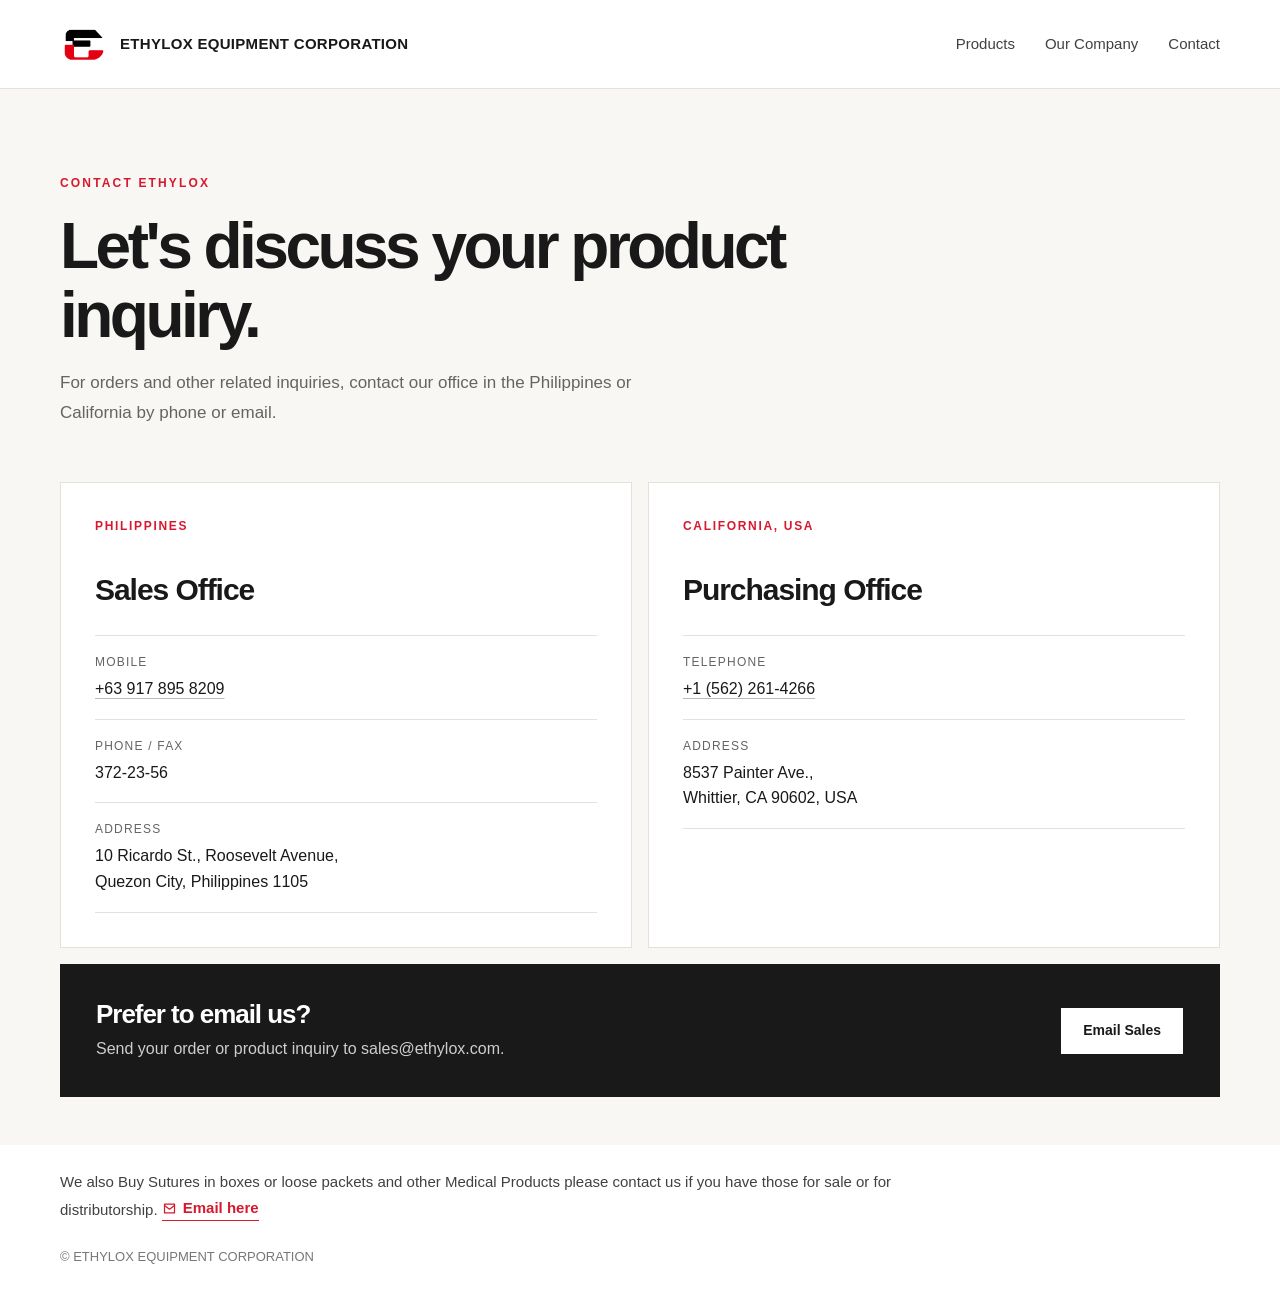
<file: contact.html>
<head>
  <meta charset="UTF-8">
  <meta name="viewport" content="width=device-width, initial-scale=1.0">

  <title>Contact ETHYLOX Equipment Corporation | Medical Supplies Inquiries</title>
  <meta
    name="description"
    content="Contact ETHYLOX Equipment Corporation for surgical sutures, medical equipment, orders, product availability, and sales inquiries."
  >

  <link rel="icon" type="image/png" href="assets/ethylox-logo.png">
  <link rel="canonical" href="https://example.com/contact.html">

  <meta name="robots" content="index, follow">
  <meta name="theme-color" content="#ffffff">

  <!-- Open Graph / Social Sharing -->
  <meta property="og:title" content="Contact ETHYLOX Equipment Corporation">
  <meta property="og:description" content="Contact ETHYLOX for surgical sutures, medical equipment, product inquiries, orders, and availability.">
  <meta property="og:image" content="https://example.com/assets/og-image.png">
  <meta property="og:image:width" content="1200">
  <meta property="og:image:height" content="630">
  <meta property="og:type" content="website">
  <meta property="og:url" content="https://example.com/contact.html">
  <meta property="og:site_name" content="ETHYLOX Equipment Corporation">

  <meta name="twitter:card" content="summary_large_image">
  <meta name="twitter:title" content="Contact ETHYLOX Equipment Corporation">
  <meta name="twitter:description" content="Contact ETHYLOX for medical supplies, orders, product inquiries, and availability.">
  <meta name="twitter:image" content="https://example.com/assets/og-image.png">

  <link rel="preconnect" href="https://script.google.com">
  <link rel="preconnect" href="https://script.googleusercontent.com">

  <script type="application/ld+json">
  {
    "@context": "https://schema.org",
    "@type": "ContactPage",
    "name": "Contact ETHYLOX Equipment Corporation",
    "url": "https://example.com/contact.html",
    "about": {
      "@type": "Organization",
      "name": "ETHYLOX Equipment Corporation",
      "email": "sales@ethylox.com",
      "telephone": "+63-917-895-8209"
    }
  }
  </script>

  <link rel="stylesheet" href="styles.css">
  <script src="config.js" defer></script>
  <script src="site.js" defer></script>
</head>

<body data-page="contact">
  <header class="site-header">
    <div class="container header-inner">
      <!-- Logo (Left) -->
      <a class="brand" href="index.html" aria-label="Ethylox home">
        <img data-image="brand.logo" alt="">
        <span data-text="brand.name"></span>
      </a>

      <!-- Right Side Group (Nav + Email) -->
      <div class="header-right-group">
        
        <!-- Desktop Navigation -->
        <nav class="nav desktop-nav" aria-label="Main navigation">
          <a href="index.html#products" data-text="navigation.products"></a>
          <a href="index.html#overview" data-text="navigation.company"></a>
          <a href="contact.html" data-text="navigation.contact"></a>
        </nav>

        <!-- Mobile Menu Toggle -->
        <button class="mobile-menu-toggle" aria-label="Toggle menu">
          <span class="hamburger-line"></span>
          <span class="hamburger-line"></span>
          <span class="hamburger-line"></span>
        </button>
      </div>
    </div>

    <!-- Mobile Dropdown Menu -->
    <div class="mobile-nav-dropdown">
      <nav class="mobile-nav">
        <a href="index.html#products">Products</a>
        <a href="index.html#overview">Our Company</a>
        <a href="contact.html">Contact</a>
        <a class="mobile-email-btn" href="contact.html">
          <svg viewBox="0 0 24 24" fill="none" stroke="currentColor" stroke-width="2" width="20" height="20"><path d="M4 4h16c1.1 0 2 .9 2 2v12c0 1.1-.9 2-2 2H4c-1.1 0-2-.9-2-2V6c0-1.1.9-2 2-2z"></path><polyline points="22,6 12,13 2,6"></polyline></svg>
          <span>Email Us</span>
        </a>
      </nav>
    </div>
  </header>

  <main class="contact-main">
    <div class="container">
      <p class="eyebrow" data-text="contact.eyebrow"></p>
      <h1 data-text="contact.heading"></h1>
      <p class="contact-intro" data-text="contact.intro"></p>

      <div class="contact-grid">
        <section class="contact-card"
                 aria-labelledby="ph-heading"
                 data-office="ph">
          <p class="card-label" data-text="contact.offices.ph.label"></p>
          <h2 id="ph-heading"
              data-text="contact.offices.ph.heading"></h2>
          <div class="office-details"></div>
        </section>

        <section class="contact-card"
                 aria-labelledby="us-heading"
                 data-office="us">
          <p class="card-label" data-text="contact.offices.us.label"></p>
          <h2 id="us-heading"
              data-text="contact.offices.us.heading"></h2>
          <div class="office-details"></div>
        </section>
      </div>

      <section class="email-panel" aria-labelledby="email-heading">
        <div>
          <h2 id="email-heading"
              data-text="contact.emailPanel.heading"></h2>
          <p data-text="contact.emailPanel.description"></p>
        </div>

        <a class="button"
           data-email-link
           data-text="contact.emailPanel.button"></a>
      </section>
    </div>
  </main>

  <footer>
    <div class="container">
      <p class="footer-buyback">
        <span data-text="home.buyback.text"></span>
        <a class="footer-email-link" data-email-link data-email-subject="home.buyback.emailSubject">
          <svg viewBox="0 0 24 24" aria-hidden="true">
            <path d="M4 5h16v14H4z"></path>
            <path d="m4 7 8 6 8-6"></path>
          </svg>
          <span data-text="home.buyback.linkText"></span>
        </a>
      </p>
      © <span data-text="brand.fullName"></span>
    </div>
  </footer>

    <!-- Page Loading Overlay -->
    <div id="page-loader" class="page-loader">
      <img src="assets/ethylox-logo.png" alt="Ethylox Loading" class="loader-logo">
    </div>

</body>
</html>
</file>
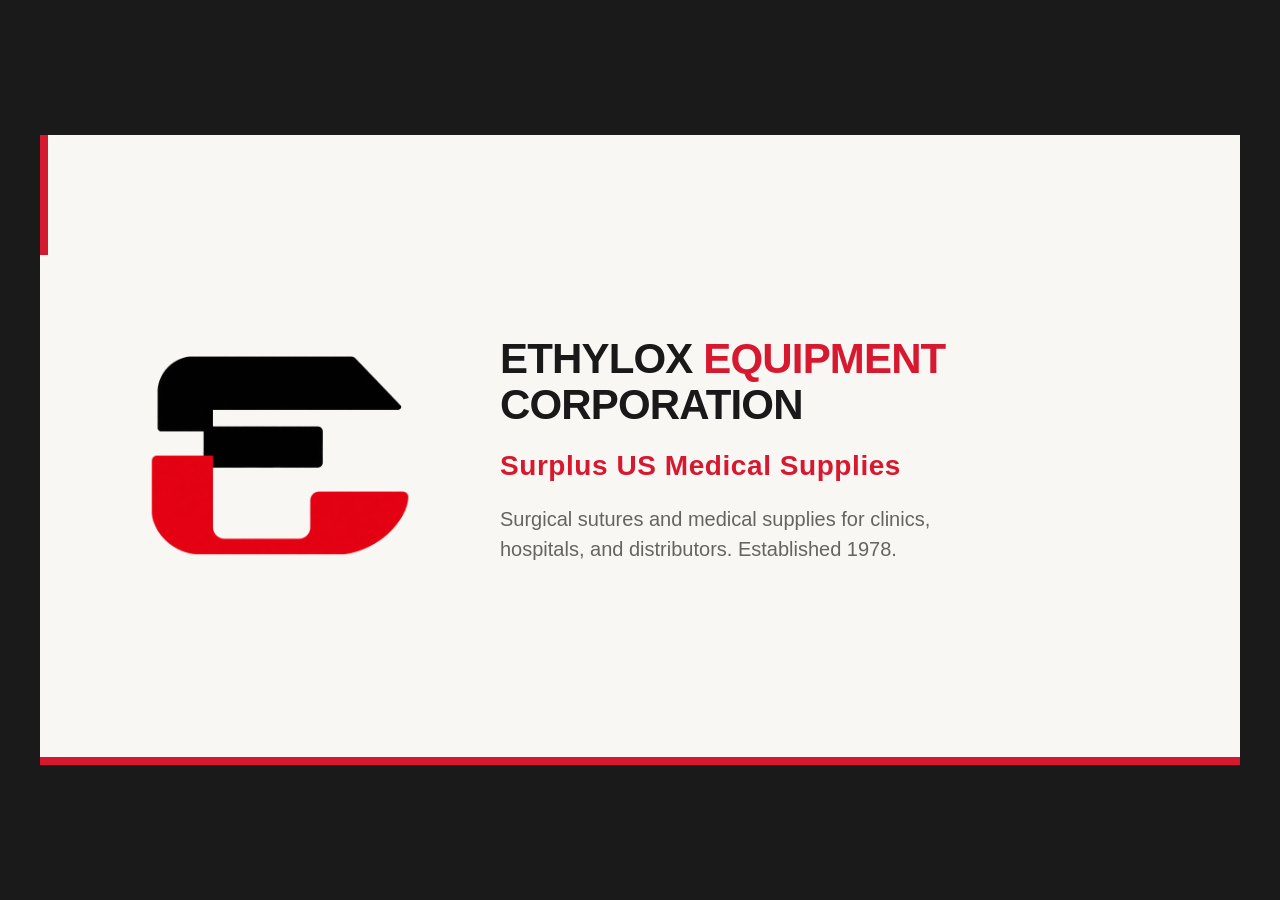
<file: og-image.html>
<!DOCTYPE html>
<html lang="en">
<head>
  <meta charset="UTF-8">
  <meta name="viewport" content="width=device-width, initial-scale=1.0">
  <title>OG Image</title>
  <style>
    * { margin: 0; padding: 0; box-sizing: border-box; }
    body {
      display: flex;
      justify-content: center;
      align-items: center;
      min-height: 100vh;
      background: #1a1a1a;
      font-family: Arial, Helvetica, sans-serif;
    }
    .og-card {
      width: 1200px;
      height: 630px;
      background: #f8f7f4;
      display: flex;
      align-items: center;
      padding: 60px 80px;
      gap: 60px;
      position: relative;
    }
    .og-logo {
      flex-shrink: 0;
      width: 320px;
      height: 320px;
      display: flex;
      align-items: center;
      justify-content: center;
    }
    .og-logo img {
      width: 100%;
      height: 100%;
      object-fit: contain;
    }
    .og-text {
      flex: 1;
      display: flex;
      flex-direction: column;
      justify-content: center;
      gap: 20px;
    }
    .og-brand {
      font-size: 42px;
      font-weight: 900;
      color: #191919;
      letter-spacing: -0.02em;
      line-height: 1.1;
    }
    .og-brand span { color: #d7192f; }
    .og-tagline {
      font-size: 28px;
      font-weight: 700;
      color: #d7192f;
      letter-spacing: 0.02em;
      line-height: 1.3;
    }
    .og-description {
      font-size: 20px;
      color: #666461;
      line-height: 1.5;
      max-width: 500px;
    }
    .og-card::before {
      content: "";
      position: absolute;
      bottom: 0;
      left: 0;
      width: 100%;
      height: 8px;
      background: #d7192f;
    }
    .og-card::after {
      content: "";
      position: absolute;
      top: 0;
      left: 0;
      width: 8px;
      height: 120px;
      background: #d7192f;
    }
  </style>
</head>
<body>
  <div class="og-card">
    <div class="og-logo">
      <img src="assets/ethylox-logo.png" alt="Ethylox Logo">
    </div>
    <div class="og-text">
      <div class="og-brand">ETHYLOX <span>EQUIPMENT</span> CORPORATION</div>
      <div class="og-tagline">Surplus US Medical Supplies</div>
      <div class="og-description">Surgical sutures and medical supplies for clinics, hospitals, and distributors. Established 1978.</div>
    </div>
  </div>
</body>
</html>
</file>
<file: styles.css>
:root {
  --ink: #191919;
  --muted: #666461;
  --red: #d7192f;
  --paper: #f8f7f4;
  --white: #fff;
  --line: #e4e1dc;
}

* { box-sizing: border-box; }

html {
  scroll-behavior: smooth;
}

section[id] {
  scroll-margin-top: 100px; 
}

@media (max-width: 760px) {
  section[id] {
    scroll-margin-top: 80px;
  }
}

body {
  margin: 0;
  color: var(--ink);
  background: var(--paper);
  font-family: Arial, Helvetica, sans-serif;
  line-height: 1.5;
}

a { color: inherit; text-decoration: none; }
h1, h2, h3, p { margin-top: 0; }

.container {
  width: min(1160px, calc(100% - 40px));
  margin-inline: auto;
}

.site-header {
  position: sticky;
  top: 0;
  z-index: 1000;
  background: var(--white);
  border-bottom: 1px solid var(--line);
}

.header-inner {
  min-height: 82px;
  display: flex;
  align-items: center;
  justify-content: space-between;
  gap: 24px;
  padding-top: 20px;
  padding-bottom: 20px;
  position: relative;
}

.brand {
  display: flex;
  align-items: center;
  gap: 12px;
  font-size: 15px;
  font-weight: 700;
  letter-spacing: .02em;
  text-decoration: none;
  color: var(--ink);
}

.brand img {
  width: 48px;
  height: 48px;
  object-fit: contain;
}

.header-right-group {
  display: flex;
  align-items: center;
  gap: 32px;
}

.desktop-nav {
  display: flex;
  gap: 30px;
  color: #414141;
  font-size: 14px;
}

.desktop-nav a {
  position: relative;
  display: inline-block;
  padding-block: 8px;
  text-decoration: none;
  color: inherit;
  font-weight: 500;
  font-size: 15px;
  transition: color 220ms ease, transform 180ms ease;
}

.desktop-nav a::after {
  content: "";
  position: absolute;
  right: 0;
  bottom: 3px;
  left: 0;
  height: 2px;
  background: var(--red);
  transform: scaleX(0);
  transform-origin: left;
  transition: transform 260ms cubic-bezier(.22, 1, .36, 1);
}

.desktop-nav a:hover,
.desktop-nav a:focus-visible {
  color: var(--red);
}

.desktop-nav a:hover::after,
.desktop-nav a:focus-visible::after {
  transform: scaleX(1);
}

.desktop-nav a:active {
  transform: scale(0.95);
  opacity: 0.85;
}

.mobile-menu-toggle {
  display: none;
  flex-direction: column;
  justify-content: center;
  align-items: center;
  width: 44px;
  height: 44px;
  background: none;
  border: none;
  cursor: pointer;
  gap: 6px;
  z-index: 1001;
}

.hamburger-line {
  display: block;
  width: 24px;
  height: 2px;
  background-color: var(--ink);
  transition: all 0.3s cubic-bezier(.22, 1, .36, 1);
}

.mobile-menu-toggle.open .hamburger-line:nth-child(1) { transform: translateY(8px) rotate(45deg); }
.mobile-menu-toggle.open .hamburger-line:nth-child(2) { opacity: 0; transform: scaleX(0); }
.mobile-menu-toggle.open .hamburger-line:nth-child(3) { transform: translateY(-8px) rotate(-45deg); }

.mobile-nav-dropdown {
  position: absolute;
  top: 100%;
  left: 0;
  width: 100%;
  background-color: var(--white);
  box-shadow: 0 10px 30px rgba(0, 0, 0, 0.08);
  border-top: 1px solid var(--line);
  transform: translateY(-10px);
  opacity: 0;
  visibility: hidden;
  transition: all 0.4s cubic-bezier(.22, 1, .36, 1);
  z-index: 999;
}

.mobile-nav-dropdown.active {
  transform: translateY(0);
  opacity: 1;
  visibility: visible;
}

.mobile-nav {
  display: flex;
  flex-direction: column;
  padding: 24px;
  gap: 8px;
}

.mobile-nav a:not(.mobile-email-btn) {
  display: block;
  padding: 16px 20px;
  color: var(--ink);
  text-decoration: none;
  font-weight: 500;
  font-size: 18px;
  border-left: 4px solid transparent;
  transition: all 0.3s ease;
}

.mobile-nav a:not(.mobile-email-btn):hover {
  border-left-color: var(--red);
  background-color: rgba(0, 0, 0, 0.02);
  padding-left: 24px;
}

.mobile-email-btn {
  display: flex;
  align-items: center;
  justify-content: center;
  gap: 12px;
  margin-top: 16px;
  padding: 16px;
  background-color: var(--red);
  color: var(--white);
  text-decoration: none;
  font-weight: 600;
  font-size: 16px;
  border-radius: 12px;
  transition: transform 0.3s ease;
}

.mobile-email-btn svg {
  width: 24px;
  height: 24px;
  flex-shrink: 0;
}

.mobile-email-btn:hover { transform: translateY(-2px); }

footer {
  padding: 24px 0;
  color: #777;
  background: var(--white);
  font-size: 13px;
}

.footer-buyback {
  max-width: 840px;
  margin: 0 0 24px;
  color: #414141;
  font-size: 15px;
  line-height: 1.7;
}

.footer-buyback a {
  color: var(--red);
  text-decoration: none;
}

.footer-email-link {
  display: inline-flex;
  align-items: center;
  gap: 6px;
  white-space: nowrap;
  font-weight: 700;
  border-bottom: 1px solid currentColor;
}

.footer-email-link svg {
  width: 15px;
  height: 15px;
  flex: 0 0 auto;
  fill: none;
  stroke: currentColor;
  stroke-width: 2;
  stroke-linecap: round;
  stroke-linejoin: round;
  transform: translateY(1px);
}

.eyebrow {
  margin: 0 0 20px;
  color: var(--red);
  font-size: 12px;
  font-weight: 700;
  letter-spacing: .18em;
  text-transform: uppercase;
}

h2 {
  margin-bottom: 14px;
  font-size: clamp(30px, 3vw, 44px);
  line-height: 1.15;
  letter-spacing: -.04em;
}

.button {
  min-height: 48px;
  padding: 12px 22px;
  display: inline-flex;
  align-items: center;
  justify-content: center;
  border: 1px solid var(--ink);
  font-size: 14px;
  font-weight: 700;
  text-align: center;
  transition: background .2s, color .2s;
}

.button-dark {
  color: var(--white);
  background: var(--ink);
}

.button-dark:hover {
  background: var(--red);
  border-color: var(--red);
}

.button-light:hover {
  color: var(--white);
  background: var(--ink);
}

.hero {
  padding: 96px 0 104px;
  overflow: hidden;
}

.hero-grid {
  display: grid;
  grid-template-columns: 1.05fr .95fr;
  align-items: center;
  gap: 64px;
}

.hero h1 {
  max-width: 680px;
  margin-bottom: 24px;
  font-size: clamp(42px, 5vw, 72px);
  line-height: 1.06;
  letter-spacing: -.055em;
}

.hero-copy {
  max-width: 540px;
  margin-bottom: 32px;
  color: var(--muted);
  font-size: 17px;
  line-height: 1.75;
}

.actions {
  display: flex;
  flex-wrap: wrap;
  gap: 12px;
}

.hero-facts {
  display: flex;
  gap: clamp(24px, 4vw, 46px);
  max-width: 540px;
  margin-top: 38px;
  padding-top: 20px;
  border-top: 1px solid var(--line);
}

.hero-fact {
  display: flex;
  flex-direction: column;
  gap: 3px;
}

.hero-fact strong {
  font-size: 16px;
  line-height: 1.3;
  letter-spacing: -.02em;
}

.hero-fact span {
  color: var(--muted);
  font-size: 11px;
  line-height: 1.5;
  letter-spacing: .08em;
  text-transform: uppercase;
}

.hero-art {
  min-height: 450px;
  display: grid;
  place-items: center;
  position: relative;
  background: #f1f0ed;
  border-radius: 4px;
}

.hero-art::before {
  content: "";
  width: 72%;
  aspect-ratio: 1;
  position: absolute;
  border: 1px solid #dedbd5;
  border-radius: 50%;
}

.hero-art::after {
  content: "";
  position: absolute;
  top: 26px;
  left: 26px;
  width: 48px;
  height: 2px;
  background: var(--red);
  opacity: .72;
}

.hero-logo-stage {
  width: min(64%, 330px);
  position: relative;
  animation: logo-arrive .85s cubic-bezier(.22, 1, .36, 1) both;
}

.hero-logo-stage img {
  display: block;
  width: 100%;
  height: auto;
  filter: drop-shadow(0 22px 24px rgba(0, 0, 0, .09));
  animation: float 6s ease-in-out 1s infinite;
}

.hero-art-label {
  position: absolute;
  left: 50%;
  bottom: 8px;
  width: calc(100% - 32px);
  transform: translateX(-50%);
  color: #77716b;
  font-size: 11px;
  letter-spacing: .13em;
  text-transform: uppercase;
  text-align: center;
}

@keyframes logo-arrive {
  from { opacity: 0; transform: translateX(52px) scale(.84); }
  to { opacity: 1; transform: translateX(0) scale(1); }
}

@keyframes float {
  0%, 100% { transform: translateY(0); }
  50% { transform: translateY(-12px); }
}

.home-main > section:not(.hero) {
  padding: 80px 0;
}

.section-heading {
  max-width: 650px;
  margin-bottom: 34px;
}

.overview p {
  color: var(--muted);
  line-height: 1.75;
}

.products .section-heading > p:last-child {
  color: var(--red);
  font-size: 12px;
  font-weight: 700;
  letter-spacing: .18em;
  text-transform: uppercase;
  line-height: 1.5;
  margin-bottom: 34px;
}

.products .section-heading h2 {
  font-size: clamp(38px, 5vw, 60px);
  line-height: 1.08;
  letter-spacing: -.045em;
}

.products {
  background: var(--white);
}

.product-grid {
  display: grid;
  grid-template-columns: repeat(4, minmax(0, 1fr));
  gap: 24px;
}

.product-card {
  grid-column: auto;    
  min-width: 0;
  min-height: 225px;
  padding: 28px 26px 34px;
  display: flex;
  flex-direction: column;
  align-items: flex-start;
  border: 1px solid var(--line);
  border-radius: 6px;
  background: var(--white);
  cursor: default;
  position: relative;
  overflow: hidden;
  background-color: var(--card-bg, #fff);
  background-image: linear-gradient(
    90deg,
    color-mix(in srgb, var(--card-accent) 18%, transparent),
    color-mix(in srgb, var(--card-accent) 10%, transparent)
  );
  background-repeat: no-repeat;
  background-size: 0% 100%;
  transition: background-size .6s ease, border-color .2s ease, transform .2s ease, box-shadow 240ms ease;
}

@media (hover: hover) and (pointer: fine) and (min-width: 761px) {

  .motion-ready .product-grid > a.product-card {
    transition:
      opacity 620ms cubic-bezier(.22, 1, .36, 1) var(--reveal-delay, 0ms),
      translate 620ms cubic-bezier(.22, 1, .36, 1) var(--reveal-delay, 0ms),
      background-size .55s cubic-bezier(.22, 1, .36, 1) 0s,
      border-color .3s ease 0s,
      transform .3s ease 0s,
      box-shadow .3s ease 0s;
  }

  a.product-card {
    background-image: linear-gradient(
      90deg,
      var(--card-accent),
      color-mix(in srgb, var(--card-accent) 82%, #000)
    );
    transition:
      background-size .55s cubic-bezier(.22, 1, .36, 1),
      border-color .3s ease,
      transform .3s ease,
      box-shadow .3s ease;
  }

  a.product-card .product-card-art {
    mix-blend-mode: normal;
    border-radius: 3px;
    box-shadow: 0 4px 14px rgba(0, 0, 0, .12);
    transition: box-shadow .3s ease, transform .4s cubic-bezier(.22, 1, .36, 1);
  }

  a.product-card:hover .product-card-art,
  a.product-card:focus-visible .product-card-art {
    box-shadow: 0 8px 22px rgba(0, 0, 0, .3);
    transform: translateY(-2px) scale(1.03);
  }

  a.product-card h3,
  a.product-card small,
  a.product-card::before {
    transition: color .3s ease, background-color .3s ease, width 240ms cubic-bezier(.22, 1, .36, 1);
  }

  a.product-card:hover,
  a.product-card:focus-visible {
    background-size: 100% 100%;
    border-color: var(--card-accent);
    box-shadow: 0 18px 34px color-mix(in srgb, var(--card-accent) 35%, transparent);
  }

  a.product-card:hover h3,
  a.product-card:focus-visible h3 {
    color: #fff;
  }

  a.product-card:hover small,
  a.product-card:focus-visible small {
    color: rgba(255, 255, 255, .85);
  }

  a.product-card:hover::before,
  a.product-card:focus-visible::before {
    background: #fff;
  }
}

@media (hover: none) {
  .product-card {
    background-size: 100% 100%;
  }
}

.product-card::before {
  content: "";
  width: 38px;
  height: 6px;
  margin-bottom: 58px;
  border-radius: 2px;
  background: var(--card-accent);
  transition: width 240ms cubic-bezier(.22, 1, .36, 1);
}

.product-card:hover {
  transform: translateY(-8px);
  border-color: #d8d2cc;
  box-shadow: 0 18px 30px rgba(25, 25, 25, .11);
}

.product-card:hover::before {
  width: 58px;
}

.product-card h3 {
  margin: auto 0 14px 0;
  font-size: clamp(19px, 1.7vw, 25px);
  line-height: 1.25;
  letter-spacing: -.035em;
  position: relative;
  z-index: 1;
}

.product-card small {
  color: var(--card-accent);
  font-size: 11px;
  font-weight: 700;
  letter-spacing: .08em;
  text-transform: uppercase;
  position: relative;
  z-index: 1;
}

.product-card-art {
  position: absolute;
  top: 16px;
  right: 16px;
  width: 35%;
  max-width: 100px;
  height: auto;
  z-index: 0;
  pointer-events: none;
  user-select: none;
  mix-blend-mode: multiply;
}

.stock-preview {
  background: var(--paper);
  padding-top: 72px;
}

.stock-preview-heading {
  max-width: 760px;
  margin-bottom: 34px;
}

.stock-preview-heading h2 {
  margin-bottom: 14px;
}

.stock-preview-heading p:last-child {
  max-width: 650px;
  color: var(--muted);
  font-size: 16px;
  line-height: 1.7;
}

.stock-preview-grid {
  display: grid;
  grid-template-columns: 1.35fr 1fr 1fr;
  grid-template-rows: repeat(2, minmax(180px, 1fr));
  gap: 16px;
}

.stock-preview-item {
  min-width: 0;
  padding: 0;
  border: 1px solid var(--line);
  border-radius: 8px;
  background: var(--white);
  position: relative;
  overflow: hidden;
  cursor: zoom-in;
}

.stock-preview-item.is-featured {
  grid-row: span 2;
}

.stock-preview-item img {
  display: block;
  width: 100%;
  height: 100%;
  min-height: 180px;
  object-fit: cover;
  transition: transform 500ms cubic-bezier(.22, 1, .36, 1), filter 300ms ease;
}

.stock-preview-item span {
  position: absolute;
  left: 14px;
  bottom: 14px;
  padding: 7px 10px;
  background: rgba(255, 255, 255, .9);
  color: var(--ink);
  font-size: 11px;
  font-weight: 700;
  letter-spacing: .08em;
  text-transform: uppercase;
}

.stock-preview-item:hover img,
.stock-preview-item:focus-visible img {
  transform: scale(1.04);
  filter: saturate(1.05);
}

.showcase {
  background: var(--paper);
}

.showcase-heading {
  display: flex;
  flex-direction: column;
  max-width: 900px;
  margin-bottom: 48px;
}

.showcase-heading > p:last-child {
  order: 1;
  font-size: 44px;
  font-weight: 700;
  line-height: 1.1;
  letter-spacing: -0.03em;
  color: var(--ink);
  margin-bottom: 12px;
}

.showcase-heading .eyebrow {
  order: 2;
  margin-bottom: 0;
}

.showcase-heading h2 {
  display: none;
}

.showcase-grid {
  display: grid;
  grid-template-columns: repeat(3, minmax(0, 1fr));
  gap: 18px;
}

.showcase-item {
  min-width: 0;
}

.showcase-item img {
  display: block;
  width: 100%;
  aspect-ratio: 4 / 3;
  object-fit: cover;
  background: #ebe8e2;
  cursor: zoom-in;
}

.showcase-item h3 {
  margin: 18px 0 6px;
  font-size: 20px;
  letter-spacing: -.025em;
}

.showcase-item p {
  margin: 0;
  color: var(--muted);
  font-size: 14px;
  line-height: 1.6;
}

.overview-grid {
  display: grid;
  grid-template-columns: 0.9fr 1.1fr;
  gap: 60px;
  align-items: start;
}

.overview-left-panel {
  display: flex;
  flex-direction: column;
  gap: 40px;
}

.overview-sticky-text .eyebrow {
  color: var(--red);
  margin-bottom: 16px;
}

.overview-sticky-text h2 {
  color: var(--ink);
  font-size: clamp(36px, 4vw, 52px);
  margin: 0;
  line-height: 1.1;
  letter-spacing: -0.03em;
}

.overview-image-container {
  width: 100%;
  background: var(--white);
  border-radius: 8px;
  display: flex;
  align-items: center;
  justify-content: center;
  padding: 40px;
  border: 1px solid var(--line);
}

.overview-image-container img {
  width: 100%;
  height: auto;
  max-height: 400px;
  object-fit: contain;
}

.overview-content {
  padding-top: 10px;
  display: flex;
  flex-direction: column;
  gap: 40px;
}

#company-paragraphs p {
  color: var(--muted);
  line-height: 1.75;
  font-size: 16px;
  margin-bottom: 16px;
}

#company-paragraphs p:last-child {
  margin-bottom: 0;
}

.values-grid-integrated {
  display: grid;
  grid-template-columns: repeat(2, 1fr);
  gap: 24px;
}

.value-card-integrated {
  padding: 28px 24px;
  background: var(--white);
  border: 1px solid var(--line);
  border-radius: 8px;
  transition: transform 0.3s cubic-bezier(0.22, 1, 0.36, 1), box-shadow 0.3s ease;
}

.value-card-integrated:hover {
  transform: translateY(-4px);
  box-shadow: 0 12px 24px rgba(0, 0, 0, 0.06);
}

.value-card-integrated .value-icon {
  width: 36px;
  height: 36px;
  margin-bottom: 16px;
  color: var(--red);
}

.value-card-integrated .value-icon svg {
  width: 100%;
  height: 100%;
}

.value-card-integrated h3 {
  margin: 0 0 10px;
  font-size: 17px;
  letter-spacing: -0.02em;
  line-height: 1.3;
  color: var(--ink);
}

.value-card-integrated p {
  margin: 0;
  color: var(--muted);
  font-size: 14px;
  line-height: 1.6;
}

.home-contact {
  color: var(--white);
  background: var(--ink);
}

.home-contact .eyebrow {
  color: #ff7482;
  margin-bottom: 26px;
  letter-spacing: .22em;
}

.home-contact h2 {
  max-width: 650px;
  margin-bottom: 28px;
  line-height: 1.22;
}

.home-contact p:not(.eyebrow) {
  color: #c7c7c7;
  margin-bottom: 40px;
}

.home-contact .button {
  border-color: var(--white);
  color: var(--ink);
  background: var(--white);
  min-height: 54px;
  padding: 14px 34px;
}

.inquiry-layout {
  max-width: 760px;
}

.inquiry-copy > p:not(.eyebrow) {
  max-width: 46ch;
  line-height: 1.85;
}

.contact-main {
  padding: 85px 0 48px;
}

.contact-main h1 {
  max-width: 750px;
  margin-bottom: 18px;
  font-size: clamp(44px, 5vw, 70px);
  line-height: 1.08;
  letter-spacing: -.055em;
}

.contact-intro {
  max-width: 630px;
  margin-bottom: 54px;
  color: var(--muted);
  font-size: 17px;
  line-height: 1.75;
}

.contact-grid {
  display: grid;
  grid-template-columns: repeat(2, minmax(0, 1fr));
  gap: 16px;
}

.contact-card {
  min-height: 320px;
  padding: 34px;
  background: var(--white);
  border: 1px solid var(--line);
}

.card-label {
  margin-bottom: 38px;
  color: var(--red);
  font-size: 12px;
  font-weight: 700;
  letter-spacing: .14em;
  text-transform: uppercase;
}

.contact-card h2 {
  margin-bottom: 28px;
  font-size: 30px;
  letter-spacing: -.035em;
}

.detail {
  padding: 17px 0;
  border-top: 1px solid var(--line);
}

.detail:last-child {
  border-bottom: 1px solid var(--line);
}

.detail-name {
  display: block;
  margin-bottom: 5px;
  color: var(--muted);
  font-size: 12px;
  text-transform: uppercase;
  letter-spacing: .1em;
}

.detail-value {
  font-size: 16px;
  line-height: 1.6;
  overflow-wrap: anywhere;
  white-space: pre-line;
}

.detail-value a {
  text-decoration: underline;
  text-decoration-color: #bbb;
  text-underline-offset: 4px;
}

.detail-value a:hover {
  color: var(--red);
}

.email-panel {
  margin-top: 16px;
  padding: 36px;
  display: flex;
  align-items: center;
  justify-content: space-between;
  gap: 24px;
  color: var(--white);
  background: var(--ink);
}

.email-panel h2 {
  margin-bottom: 8px;
  font-size: 26px;
}

.email-panel p {
  margin-bottom: 0;
  color: #cecece;
}

.email-panel .button {
  flex-shrink: 0;
  color: var(--ink);
  background: var(--white);
}

.email-panel .button:hover {
  background: #eae7e1;
}

.image-modal {
  display: none;
  position: fixed;
  z-index: 9999;
  left: 0;
  top: 0;
  width: 100%;
  height: 100%;
  background-color: rgba(0, 0, 0, 0.92);
  justify-content: center;
  align-items: center;
  padding: 20px;
  box-sizing: border-box;
  opacity: 0;
  transition: opacity 0.3s ease;
}

.image-modal.active {
  display: flex;
  opacity: 1;
}

.modal-content {
  position: relative;
  max-width: 90%;
  max-height: 90%;
  display: flex;
  justify-content: center;
  align-items: center;
}

.modal-content img {
  max-width: 100%;
  max-height: 90vh;
  object-fit: contain;
  border-radius: 4px;
  box-shadow: 0 10px 40px rgba(0,0,0,0.5);
  animation: zoomIn 0.3s ease;
}

@keyframes zoomIn {
  from { transform: scale(0.9); opacity: 0; }
  to { transform: scale(1); opacity: 1; }
}

.modal-close {
  position: absolute;
  top: -40px;
  right: 0;
  background: none;
  border: none;
  color: white;
  font-size: 32px;
  cursor: pointer;
  padding: 0 10px;
  transition: color 0.2s;
}

.modal-close:hover {
  color: var(--red);
}

.gallery-desc-mobile {
  display: none;
}

.gallery-desc-desktop,
.gallery-desc-mobile {
  order: 1;
  font-size: clamp(38px, 5vw, 60px);
  font-weight: 700;
  line-height: 1.08;
  letter-spacing: -.045em;
  color: var(--ink);
  margin-bottom: 24px;
  text-transform: none;
}

@media (prefers-reduced-motion: reduce) {
  .desktop-nav a, .desktop-nav a::after { transition: none; }
  html { scroll-behavior: auto; }
  .hero-logo-stage, .hero-logo-stage img { animation: none; }
  .product-card { transition: none; }
}

@media (max-width: 900px) {
  .header-inner {
    flex-direction: row;
    flex-wrap: nowrap;
  }
  .brand { flex-shrink: 0; }
  .header-right-group { margin-left: auto; gap: 0; display: flex; align-items: center; }
  .desktop-nav { display: none; }
  .mobile-menu-toggle { display: flex; }
  .overview-grid { grid-template-columns: 1fr; gap: 40px; }
  .overview-left-panel { gap: 30px; }
  .overview-image-container { padding: 20px; }
  .overview-content { padding-top: 0; }
  .values-grid-integrated { grid-template-columns: 1fr; }
}

@media (max-width: 760px) {
  .header-inner { padding-block: 15px; align-items: flex-start; }
  .brand { max-width: 200px; font-size: 13px; }
  .brand img { width: 40px; height: 40px; }

  /* HERO SECTION FIX */
  .hero {
    position: relative;
    overflow: hidden;
    height: 100svh; /* Exact screen height */
    padding: 0;
    display: block;
    background-color: var(--paper);
  }

  .hero::before {
    content: "";
    position: absolute;
    top: 50%;
    left: 50%;
    transform: translate(-50%, -50%);
    width: 100%;
    height: 100%;
    background-image: url("assets/herosection.png"); 
    background-size: cover;
    background-position: center;
    background-repeat: no-repeat;
    opacity: 0.15;
    z-index: 0;
    pointer-events: none;
  }

  .hero-grid {
    height: 100%;
    display: flex;
    align-items: center;
    justify-content: center;
    position: relative;
    z-index: 1;
  }

  /* Mobile/tablet hero fix (max-width: 1024px). Desktop and laptop are untouched. Set --header-h to match your real header height. */
@media (max-width: 1024px) {

  .hero {
    display: flex;
    flex-direction: column;
    height: calc(100svh - var(--header-h, 72px));
    min-height: 0;
    overflow: hidden;
  }

  .hero::before {
    background-size: cover;
    background-position: center;
    background-repeat: no-repeat;
  }

  .hero .hero-grid {
    display: flex;
    flex-direction: column;
    flex: 1;
    width: 100%;
    height: 100%;
    min-height: 0;
    padding-left: 0;
    padding-right: 0;
  }

  .hero-art { display: none; }

  .hero-content {
    display: flex;
    flex-direction: column;
    align-items: center;
    flex: 1;
    width: 100%;
    height: 100%;
    max-width: 640px;
    margin: 0 auto;
    padding: clamp(16px, 4svh, 40px) clamp(16px, 5vw, 32px) clamp(16px, 3svh, 28px);
    box-sizing: border-box;
    text-align: center;
  }

  .hero-content .eyebrow {
    margin: auto 0 14px 0;
    font-size: clamp(10px, 2.8vw, 13px);
    letter-spacing: .14em;
    text-align: center;
  }
  
  .hero-content h1 {
    margin: 0 0 20px 0;
    font-size: clamp(30px, 8.5vw, 52px);
    line-height: 1.1;
    letter-spacing: -.04em;
    text-align: center;
  }
  
  .hero-content .hero-copy {
    margin: 0 auto 32px;
    font-size: clamp(14px, 3.8vw, 18px);
    line-height: 1.6;
    max-width: 34ch;
    text-align: center;
  }
  
  .hero-content .hero-facts {
    order: 1;
    display: flex;
    justify-content: center;
    align-items: flex-start;
    gap: clamp(12px, 4vw, 28px);
    width: 100%;
    margin: 0;
    padding-top: 20px;
    border-top: 1px solid var(--line);
    text-align: center;
  }

  .hero-content .hero-fact {
    flex: 1;
    min-width: 0;
    text-align: center;
  }

  .hero-content .hero-fact strong {
    display: block;
    font-size: clamp(13px, 3.6vw, 17px);
  }

  .hero-content .hero-fact span {
    display: block;
    font-size: clamp(9px, 2.4vw, 13px);
    line-height: 1.4;
  }

  .hero-content .actions {
    order: 2;
    margin-top: auto;
    display: flex;
    justify-content: center;
    gap: clamp(8px, 3vw, 16px);
    width: 100%;
    padding-top: clamp(16px, 3svh, 28px);
    padding-bottom: 70px;
  }

  .hero-content .actions .button {
    flex: 1;
    max-width: 200px;
    padding: clamp(12px, 2svh, 16px) clamp(10px, 3vw, 20px);
    font-size: clamp(13px, 3.6vw, 16px);
    text-align: center;
    white-space: nowrap;
  }
}

@media (max-width: 340px) {
  .hero-content .actions { flex-direction: column; align-items: center; }
  .hero-content .actions .button { width: 100%; max-width: 260px; }
}

/* ===== END HERO FIX ===== */

  .home-main > section:not(.hero) { padding: 64px 0; }
  .product-grid, .showcase-grid { grid-template-columns: repeat(2, minmax(0, 1fr)); }
  .product-grid .product-card { grid-column: auto; min-height: 190px; }
  .product-grid .product-card:nth-child(7) { min-height: 220px; }
  .product-card::before { margin-bottom: 38px; }

  /* ===== ADD STOCK PREVIEW MOBILE STYLES HERE ===== */
  .stock-preview {
    padding-top: 56px;
  }

  .stock-preview-grid {
    display: flex;
    gap: 14px;
    overflow-x: auto;
    scroll-snap-type: x mandatory;
    padding-bottom: 12px;
  }

  .stock-preview-item,
  .stock-preview-item.is-featured {
    flex: 0 0 82%;
    grid-row: auto;
    scroll-snap-align: start;
  }

  .stock-preview-item img {
    aspect-ratio: 4 / 3;
    height: auto;
    min-height: 0;
  }

  .contact-main { padding: 64px 0 80px; }
  .contact-grid { grid-template-columns: 1fr; }
  .contact-card { min-height: auto; }
  .email-panel { align-items: flex-start; flex-direction: column; }
  .showcase-item img { aspect-ratio: auto; object-fit: contain; background: var(--white); }
  .gallery-desc-desktop { display: none; }
  .gallery-desc-mobile { display: block; }
}

@media (max-width: 520px) {
  .container { width: min(1160px, calc(100% - 32px)); }
  .header-inner { flex-direction: row !important; align-items: center !important; justify-content: space-between !important; padding: 12px 0; }
  .brand { flex-shrink: 0; }
  .brand img { width: 40px; height: 40px; }
  .header-right-group { margin-left: auto; }
  .product-grid, .showcase-grid { grid-template-columns: 1fr; }
  .product-grid .product-card { grid-column: auto; min-height: 155px; }
  .product-grid .product-card:nth-child(7) .product-card-art { top: 24px; right: 24px; width: 40%; max-width: 128px; }
  .product-card::before { margin-bottom: 25px; }
  .showcase-grid { gap: 32px; }
  .contact-main h1 { font-size: clamp(38px, 10vw, 50px); }
  .contact-intro { font-size: 15px; }
  .contact-card, .email-panel { padding: 24px; }
}

@media (prefers-reduced-motion: no-preference) {
  .motion-ready .reveal-item {
    opacity: 0;
    translate: 0 16px;
    transition: opacity 620ms cubic-bezier(.22, 1, .36, 1), translate 620ms cubic-bezier(.22, 1, .36, 1);
    transition-delay: var(--reveal-delay, 0ms);
  }
  .motion-ready .reveal-item.is-visible { opacity: 1; translate: 0 0; }
  .button {
    transition: background-color 200ms ease, border-color 200ms ease, color 200ms ease, transform 200ms ease, box-shadow 200ms ease, opacity 620ms cubic-bezier(.22, 1, .36, 1), translate 620ms cubic-bezier(.22, 1, .36, 1);
  }
  .button:hover { transform: translateY(-2px); box-shadow: 0 10px 22px rgba(0, 0, 0, .11); }
  .button:active { transform: translateY(0); box-shadow: none; }
  .home-contact .button:hover { background: #eae7e1; }
  .footer-buyback a { transition: color 200ms ease; }
  .footer-buyback a:hover { color: #a81327; }
  .home-main, .contact-main, .inventory-main { animation: ethyloxPageIn 0.7s cubic-bezier(0.22, 1, 0.36, 1) both; }
}

@keyframes ethyloxPageIn {
  from { opacity: 0; transform: translateY(16px); }
  to { opacity: 1; transform: translateY(0); }
}

.button:focus-visible, .footer-buyback a:focus-visible {
  outline: 2px solid var(--red);
  outline-offset: 4px;
}

/* Page Loader Overlay */
.page-loader {
  position: fixed;
  top: 0;
  left: 0;
  width: 100%;
  height: 100%;
  background-color: var(--paper); /* Or var(--white) kung gusto mong puti */
  display: flex;
  justify-content: center;
  align-items: center;
  z-index: 9999;
  opacity: 0;
  visibility: hidden;
  transition: opacity 0.3s ease, visibility 0.3s ease;
}

.page-loader.active {
  opacity: 1;
  visibility: visible;
}

.loader-logo {
  width: 120px;
  height: auto;
}

/* Quality Assurance Banner */
.quality-banner {
  padding: 80px 0;
  background: var(--white);
  border-top: 1px solid var(--line);
  border-bottom: 1px solid var(--line);
}
.quality-header {
  text-align: center;
  max-width: 700px;
  margin: 0 auto 56px;
}
.quality-header .eyebrow {
  margin-bottom: 16px;
  color: var(--red);
}
.quality-header h2 {
  font-size: clamp(32px, 5vw, 48px);
  line-height: 1.1;
  letter-spacing: -0.03em;
  margin-bottom: 20px;
}
.quality-header .quality-desc {
  font-size: 17px;
  line-height: 1.6;
  color: var(--muted);
  margin: 0;
}
.quality-grid {
  display: grid;
  grid-template-columns: repeat(3, 1fr);
  gap: 40px;
}
.quality-item {
  text-align: center;
}
.quality-icon {
  width: 64px;
  height: 64px;
  margin: 0 auto 24px;
  display: flex;
  align-items: center;
  justify-content: center;
  background: #faf9f7;
  border-radius: 50%;
  color: var(--red);
}
.quality-icon svg {
  width: 32px;
  height: 32px;
}
.quality-item h3 {
  font-size: 20px;
  margin-bottom: 12px;
  letter-spacing: -0.01em;
}
.quality-item p {
  font-size: 15px;
  line-height: 1.6;
  color: var(--muted);
  margin: 0;
}

@media (max-width: 760px) {
  .quality-banner { padding: 56px 0; }
  .quality-grid { grid-template-columns: 1fr; gap: 40px; }
  .quality-header { margin-bottom: 40px; }
}

/* FAQ Section */
.faq {
  padding: 80px 0;
  background: var(--paper);
}

.faq-list {
  max-width: 800px;
  margin: 0 auto;
  display: grid;
  gap: 16px;
}

.faq-item {
  background: var(--white);
  border: 1px solid var(--line);
  border-radius: 6px;
  overflow: hidden;
  transition: border-color 220ms ease, box-shadow 220ms ease;
}

.faq-item[open] {
  border-color: var(--red);
  box-shadow: 0 16px 32px rgba(25, 25, 25, .06);
}

.faq-item summary {
  padding: 20px 24px;
  cursor: pointer;
  font-weight: 700;
  font-size: 16px;
  color: var(--ink);
  list-style: none;
  display: flex;
  justify-content: space-between;
  align-items: center;
  gap: 18px;
  user-select: none;
}

.faq-item summary::-webkit-details-marker {
  display: none;
}

.faq-item summary::after {
  content: "+";
  width: 24px;
  height: 24px;
  flex: 0 0 auto;
  display: grid;
  place-items: center;
  color: var(--red);
  font-size: 24px;
  font-weight: 400;
  line-height: 1;
  transition: transform 260ms cubic-bezier(.22, 1, .36, 1);
}

.faq-item[open] summary::after {
  transform: rotate(45deg);
}

.faq-item p {
  max-height: 0;
  padding: 0 24px;
  margin: 0;
  color: var(--muted);
  line-height: 1.6;
  font-size: 15px;
  opacity: 0;
  overflow: hidden;
  transform: translateY(-6px);
  transition:
    max-height 420ms cubic-bezier(.22, 1, .36, 1),
    padding-bottom 420ms cubic-bezier(.22, 1, .36, 1),
    opacity 220ms ease,
    transform 320ms cubic-bezier(.22, 1, .36, 1);
}

.faq-item[open] p {
  max-height: 260px;
  padding-bottom: 24px;
  opacity: 1;
  transform: translateY(0);
}

@media (max-width: 760px) {
  .faq {
    padding: 56px 0;
  }

  .faq-item summary {
    padding: 18px 20px;
    font-size: 15px;
  }

  .faq-item p {
    padding-inline: 20px;
  }

  .faq-item[open] p {
    padding-bottom: 20px;
  }
}

.inventory-ticker {
  background: var(--ink);
  color: var(--white);
  display: flex;
  flex-direction: column;
  align-items: center;
  gap: 50px;                      
  padding: 0px 0 0px;            
  overflow: hidden;
  border-top: 1px solid var(--line);
}

.ticker-wrap {
  flex: none;
  width: 100%;
  overflow: hidden;
  white-space: nowrap;
  position: relative;
  mask-image: linear-gradient(to right, transparent, black 5%, black 95%, transparent);
  -webkit-mask-image: linear-gradient(to right, transparent, black 5%, black 95%, transparent);
}

.ticker-track {
  display: inline-flex;
  align-items: center;
  height: 22px;
  animation: ticker-scroll 40s linear infinite;
}

.ticker-track:hover {
  animation-play-state: paused;
}

.ticker-item {
  display: inline-flex;
  align-items: center;
  padding: 0 18px;
  font-size: 15px;                
  font-weight: 500;
  color: #c7c7c7;
  height: 22px;
  line-height: 1;
}

.ticker-item strong {
  color: var(--white);
  margin-right: 5px;
}

.ticker-item .price {
  color: #ff7482;
  margin-left: 5px;
  font-weight: 700;
}

.ticker-separator {
  color: var(--red);
  padding: 0 5px;
  font-size: 10px;
  line-height: 1;
}

.ticker-cta {
  flex: none;
  display: flex;
  align-items: center;
  justify-content: center;       
  width: 100%;
  padding: 0;
}

.ticker-btn {
  display: inline-flex;
  align-items: center;
  justify-content: center;
  color: var(--white);
  background: var(--red);
  font-size: 15px;
  font-weight: 700;
  text-decoration: none;
  border: 1px solid var(--red);
  padding: 7px 22px;
  border-radius: 4px;
  white-space: nowrap;
  line-height: 1.2;
  transition: all 0.2s ease;
}

.ticker-btn:hover {
  background: var(--white);
  color: var(--ink);
  border-color: var(--white);
}

@keyframes ticker-scroll {
  0% { transform: translateX(0); }
  100% { transform: translateX(-50%); }
}

@media (max-width: 760px) {
  .inventory-ticker {
    gap: 50px;
    padding: 6px 0 8px;
  }

  .ticker-item {
    font-size: 14px;
    padding: 0 14px;
  }

  .ticker-btn {
    font-size: 14px;
    padding: 7px 20px;
  }
}

.inventory-table .cell-picture {
  width: 110px;
}

.inventory-table .cell-picture img {
  display: block;
  width: 82px;
  height: 62px;
  object-fit: contain;
  background: #fff;
  border: 1px solid var(--line);
  border-radius: 4px;
  padding: 4px;
}

.inventory-mobile-picture {
  display: block;
  width: 100%;
  max-height: 190px;
  object-fit: contain;
  margin: 16px 0 0;
  background: #fff;
  border: 1px solid var(--line);
  border-radius: 6px;
  padding: 8px;
}

.picture-preview-button {
  display: block;
  padding: 0;
  border: 0;
  background: transparent;
  cursor: zoom-in;
}

.picture-preview-button img {
  transition: transform 180ms ease, box-shadow 180ms ease;
}

.picture-preview-button:hover img,
.picture-preview-button:focus-visible img {
  transform: scale(1.04);
  box-shadow: 0 10px 22px rgba(0, 0, 0, .14);
}
</file>
